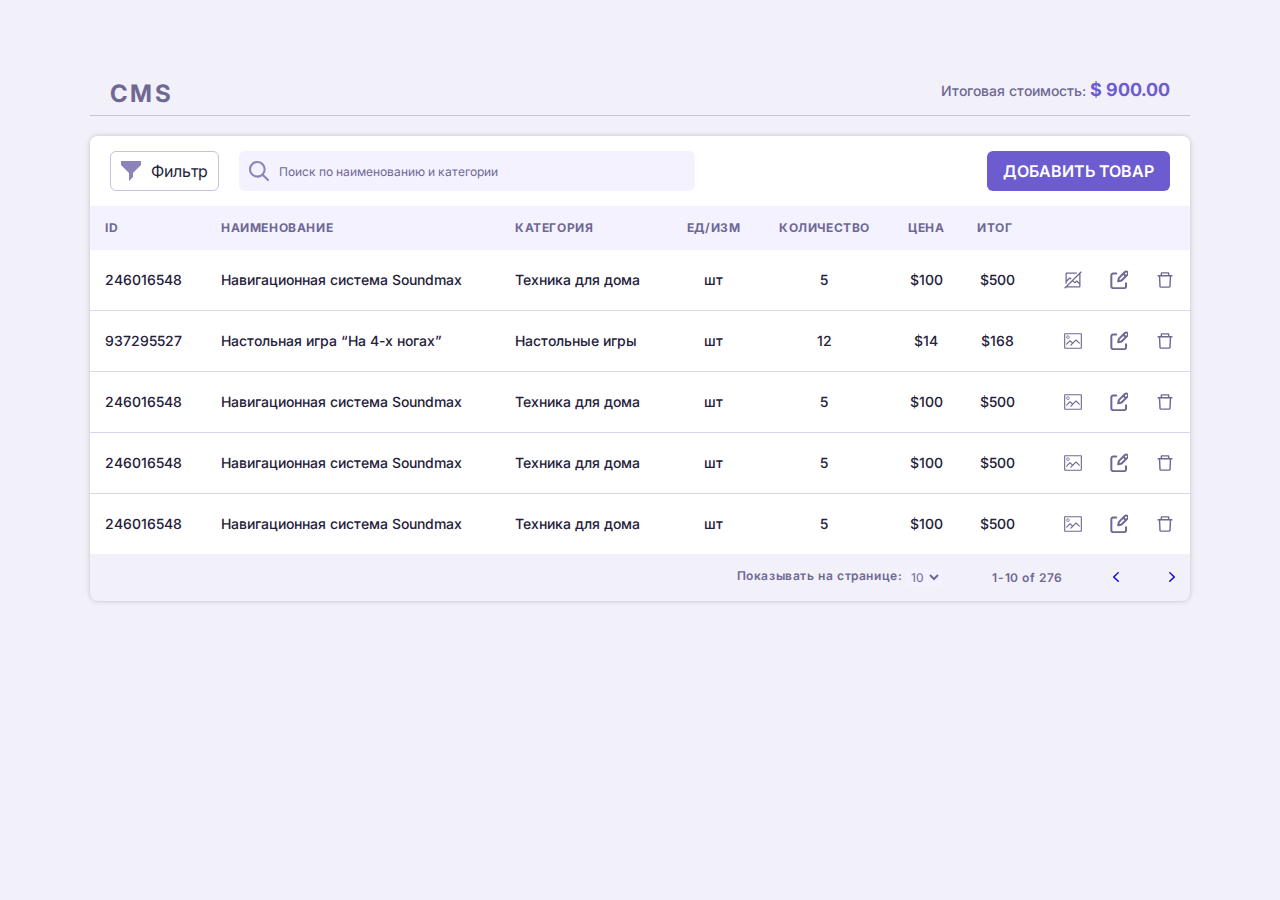
<file: index.html>
<!DOCTYPE html>
<html lang="ru">

<head>
  <meta charset="UTF-8">
  <meta name="viewport" content="width=device-width, initial-scale=1.0">
  <link rel="stylesheet" href="css/normalize.css">
  <link rel="stylesheet" href="css/style.css">
  <title>Modal</title>
</head>

<body>

  <section class="cms">
    <div class="container">
      <div class="cms__info">
        <h1 class="cms__title">CMS</h1>
        <p class="cms__total">Итоговая стоимость: <span class="cms__price">$ 900.00</span></p>
      </div>

      <div class="cms__goods goods">
        <div class="goods-filter">

          <button class="goods-filter__button" type="button">Фильтр</button>

          <form class="goods-filter__form">

            <button class="goods-filter__form-btn" type="button">
              <svg width="20" height="20" viewBox="0 0 20 20" fill="none" xmlns="http://www.w3.org/2000/svg">
                <path
                  d="M13.4097 14.8822C11.7399 16.1799 9.63851 16.7922 7.53338 16.5942C5.42824 16.3963 3.47766 15.403 2.07881 13.8166C0.679961 12.2303 -0.0619809 10.1701 0.00405863 8.05565C0.0700982 5.94118 0.939153 3.9314 2.43427 2.43552C3.92939 0.939633 5.93814 0.0701341 8.05152 0.00406071C10.1649 -0.0620127 12.224 0.680308 13.8096 2.07987C15.3951 3.47944 16.3879 5.43102 16.5857 7.53723C16.7836 9.64345 16.1717 11.7459 14.8745 13.4166L19.6936 18.2201C20.1016 18.6267 20.1022 19.2872 19.695 19.6946C19.2878 20.1021 18.6273 20.1017 18.2204 19.6939L13.4201 14.8822H13.4097ZM8.31916 14.5495C9.13773 14.5495 9.94829 14.3882 10.7045 14.0748C11.4608 13.7614 12.148 13.302 12.7268 12.7229C13.3056 12.1438 13.7647 11.4563 14.078 10.6996C14.3913 9.94298 14.5525 9.13201 14.5525 8.31302C14.5525 7.49403 14.3913 6.68306 14.078 5.92641C13.7647 5.16976 13.3056 4.48225 12.7268 3.90314C12.148 3.32402 11.4608 2.86465 10.7045 2.55123C9.94829 2.23782 9.13773 2.07651 8.31916 2.07651C6.66598 2.07651 5.08051 2.73356 3.91153 3.90314C2.74256 5.07271 2.08583 6.659 2.08583 8.31302C2.08583 9.96705 2.74256 11.5533 3.91153 12.7229C5.08051 13.8925 6.66598 14.5495 8.31916 14.5495Z"
                  fill="#8B83BA" />
              </svg>
            </button>

            <input class="goods-filter__search" type="search" placeholder="Поиск по наименованию и категории">
          </form>

          <button class="goods-filter__btn" type="button">Добавить товар</button>
        </div>

        <div class="table-wrapper">
          <table class="table-wrapper__box table">
            <thead class="table__head">
              <tr class="table__head-row">
                <th class="table__head-info table__info_left">ID</th>
                <th class="table__head-info table__info_left">Наименование</th>
                <th class="table__head-info table__info_left">Категория</th>
                <th class="table__head-info">Ед/изм</th>
                <th class="table__head-info">Количество</th>
                <th class="table__head-info">Цена</th>
                <th class="table__head-info table__info_left" colspan="2">Итог</th>
              </tr>
            </thead>

            <tbody class="table__body">
              <tr class="table__head-row">
                <td class="table__info table__info_left">246016548</td>
                <td class="table__info table__info_left">Навигационная система Soundmax</td>
                <td class="table__info table__info_left">Техника для дома</td>
                <td class="table__info">шт</td>
                <td class="table__info">5</td>
                <td class="table__info">$100</td>
                <td class="table__info">$500</td>
                <td class="table__info table__info_btn">
                  <button class="table__button table__button_no-img" type="button" disabled>
                    <svg width="20" height="20" viewBox="0 0 20 20" fill="currentColor"
                      xmlns="http://www.w3.org/2000/svg">
                      <path
                        d="M18.75 2.13375L17.8663 1.25L1.25 17.8663L2.13375 18.75L3.38375 17.5H16.25C16.5814 17.4995 16.899 17.3676 17.1333 17.1333C17.3676 16.899 17.4995 16.5814 17.5 16.25V3.38375L18.75 2.13375ZM16.25 16.25H4.63375L9.50437 11.3794L10.9913 12.8663C11.2257 13.1006 11.5435 13.2322 11.875 13.2322C12.2065 13.2322 12.5243 13.1006 12.7587 12.8663L13.75 11.875L16.25 14.3731V16.25ZM16.25 12.605L14.6337 10.9888C14.3993 10.7544 14.0815 10.6228 13.75 10.6228C13.4185 10.6228 13.1007 10.7544 12.8663 10.9888L11.875 11.98L10.3894 10.4944L16.25 4.63375V12.605Z"
                        fill="currentColor" />
                      <path
                        d="M3.75 13.75V11.875L6.875 8.75187L7.73313 9.61062L8.61812 8.72563L7.75875 7.86625C7.52434 7.63191 7.20646 7.50027 6.875 7.50027C6.54354 7.50027 6.22566 7.63191 5.99125 7.86625L3.75 10.1075V3.75H13.75V2.5H3.75C3.41858 2.50033 3.10083 2.63213 2.86648 2.86648C2.63213 3.10083 2.50033 3.41858 2.5 3.75V13.75H3.75Z"
                        fill="currentColor" />
                    </svg>
                  </button>
                  <button class="table__button table__button_edit" type="button">
                    <svg width="18" height="19" viewBox="0 0 18 19" fill="none" xmlns="http://www.w3.org/2000/svg">
                      <path
                        d="M13.5629 3.86078L15.6394 5.93629L13.5629 3.86078ZM14.8982 2.03233L9.28343 7.64709C8.99332 7.9368 8.79546 8.3059 8.7148 8.70789L8.19617 11.304L10.7923 10.7844C11.1942 10.704 11.5629 10.5069 11.8531 10.2167L17.4678 4.60196C17.6366 4.43324 17.7704 4.23293 17.8617 4.01248C17.953 3.79203 18 3.55576 18 3.31714C18 3.07853 17.953 2.84225 17.8617 2.6218C17.7704 2.40136 17.6366 2.20105 17.4678 2.03233C17.2991 1.8636 17.0988 1.72976 16.8784 1.63845C16.6579 1.54714 16.4216 1.50014 16.183 1.50014C15.9444 1.50014 15.7081 1.54714 15.4877 1.63845C15.2672 1.72976 15.0669 1.8636 14.8982 2.03233V2.03233Z"
                        stroke="#6E6893" stroke-width="2" stroke-linecap="round" stroke-linejoin="round" />
                      <path
                        d="M16.0394 13.2648V16.206C16.0394 16.726 15.8328 17.2248 15.4651 17.5925C15.0973 17.9602 14.5986 18.1668 14.0786 18.1668H3.29415C2.77411 18.1668 2.27537 17.9602 1.90765 17.5925C1.53993 17.2248 1.33334 16.726 1.33334 16.206V5.42157C1.33334 4.90154 1.53993 4.4028 1.90765 4.03508C2.27537 3.66735 2.77411 3.46077 3.29415 3.46077H6.23535"
                        stroke="#6E6893" stroke-width="2" stroke-linecap="round" stroke-linejoin="round" />
                    </svg>
                  </button>
                  <button class="table__button table__button_delete" type="button">
                    <svg width="20" height="20" viewBox="0 0 20 20" fill="currentColor"
                      xmlns="http://www.w3.org/2000/svg">
                      <path
                        d="M7.03125 3.59375H6.875C6.96094 3.59375 7.03125 3.52344 7.03125 3.4375V3.59375H12.9688V3.4375C12.9688 3.52344 13.0391 3.59375 13.125 3.59375H12.9688V5H14.375V3.4375C14.375 2.74805 13.8145 2.1875 13.125 2.1875H6.875C6.18555 2.1875 5.625 2.74805 5.625 3.4375V5H7.03125V3.59375ZM16.875 5H3.125C2.7793 5 2.5 5.2793 2.5 5.625V6.25C2.5 6.33594 2.57031 6.40625 2.65625 6.40625H3.83594L4.31836 16.6211C4.34961 17.2871 4.90039 17.8125 5.56641 17.8125H14.4336C15.1016 17.8125 15.6504 17.2891 15.6816 16.6211L16.1641 6.40625H17.3438C17.4297 6.40625 17.5 6.33594 17.5 6.25V5.625C17.5 5.2793 17.2207 5 16.875 5ZM14.2832 16.4062H5.7168L5.24414 6.40625H14.7559L14.2832 16.4062Z"
                        fill="currentColor" />
                    </svg>
                  </button>
                </td>
              </tr>

              <tr class="table__head-row">
                <td class="table__info table__info_left">937295527</td>
                <td class="table__info table__info_left">Настольная игра “На 4-х ногах”</td>
                <td class="table__info table__info_left">Настольные игры</td>
                <td class="table__info">шт</td>
                <td class="table__info">12</td>
                <td class="table__info">$14</td>
                <td class="table__info">$168</td>
                <td class="table__info table__info_btn">
                  <button class="table__button table__button_img" type="button">
                    <svg width="20" height="20" viewBox="0 0 20 20" fill="currentColor"
                      xmlns="http://www.w3.org/2000/svg">
                      <path
                        d="M17.7778 2.22222H2.22223C1.92754 2.22222 1.64493 2.33928 1.43655 2.54766C1.22818 2.75603 1.11111 3.03865 1.11111 3.33333V16.6667C1.11111 16.9614 1.22818 17.244 1.43655 17.4523C1.64493 17.6607 1.92754 17.7778 2.22223 17.7778H17.7778C18.0725 17.7778 18.3551 17.6607 18.5635 17.4523C18.7718 17.244 18.8889 16.9614 18.8889 16.6667V3.33333C18.8889 3.03865 18.7718 2.75603 18.5635 2.54766C18.3551 2.33928 18.0725 2.22222 17.7778 2.22222ZM2.22223 16.6667V3.33333H17.7778V16.6667H2.22223Z"
                        fill="currentColor" />
                      <path
                        d="M4.95555 7.77778C5.28518 7.77778 5.60741 7.68003 5.8815 7.49689C6.15558 7.31376 6.3692 7.05346 6.49535 6.74892C6.62149 6.44437 6.6545 6.10926 6.59019 5.78596C6.52588 5.46266 6.36715 5.16569 6.13406 4.9326C5.90097 4.69951 5.604 4.54078 5.2807 4.47647C4.9574 4.41216 4.62228 4.44516 4.31774 4.57131C4.0132 4.69746 3.7529 4.91108 3.56976 5.18516C3.38663 5.45924 3.28888 5.78147 3.28888 6.11111C3.28888 6.55314 3.46447 6.97706 3.77703 7.28962C4.0896 7.60218 4.51352 7.77778 4.95555 7.77778ZM4.95555 5.22222C5.13158 5.22112 5.30399 5.27232 5.45089 5.36932C5.5978 5.46632 5.71259 5.60476 5.78072 5.76708C5.84885 5.9294 5.86725 6.1083 5.83358 6.28109C5.79992 6.45389 5.7157 6.61279 5.59161 6.73766C5.46752 6.86253 5.30915 6.94774 5.13657 6.98249C4.96399 7.01724 4.78498 6.99997 4.62223 6.93285C4.45949 6.86574 4.32033 6.75182 4.22241 6.60552C4.12449 6.45923 4.07222 6.28715 4.07221 6.11111C4.07367 5.87729 4.1672 5.65345 4.33255 5.48811C4.49789 5.32277 4.72172 5.22923 4.95555 5.22778V5.22222Z"
                        fill="currentColor" />
                      <path
                        d="M12.6555 8.53888L9.65555 11.5389L7.43332 9.31666C7.32923 9.21318 7.18843 9.15511 7.04166 9.15511C6.89489 9.15511 6.75408 9.21318 6.64999 9.31666L3.28888 12.7222V14.2944L7.0611 10.5222L8.88888 12.3222L6.80555 14.4055H8.33332L13.0278 9.7111L16.6667 13.3333V11.7667L13.4389 8.53888C13.3348 8.43541 13.194 8.37733 13.0472 8.37733C12.9004 8.37733 12.7596 8.43541 12.6555 8.53888Z"
                        fill="currentColor" />
                    </svg>
                  </button>
                  <button class="table__button table__button_edit" type="button">
                    <svg width="18" height="19" viewBox="0 0 18 19" fill="none" xmlns="http://www.w3.org/2000/svg">
                      <path
                        d="M13.5629 3.86078L15.6394 5.93629L13.5629 3.86078ZM14.8982 2.03233L9.28343 7.64709C8.99332 7.9368 8.79546 8.3059 8.7148 8.70789L8.19617 11.304L10.7923 10.7844C11.1942 10.704 11.5629 10.5069 11.8531 10.2167L17.4678 4.60196C17.6366 4.43324 17.7704 4.23293 17.8617 4.01248C17.953 3.79203 18 3.55576 18 3.31714C18 3.07853 17.953 2.84225 17.8617 2.6218C17.7704 2.40136 17.6366 2.20105 17.4678 2.03233C17.2991 1.8636 17.0988 1.72976 16.8784 1.63845C16.6579 1.54714 16.4216 1.50014 16.183 1.50014C15.9444 1.50014 15.7081 1.54714 15.4877 1.63845C15.2672 1.72976 15.0669 1.8636 14.8982 2.03233V2.03233Z"
                        stroke="#6E6893" stroke-width="2" stroke-linecap="round" stroke-linejoin="round" />
                      <path
                        d="M16.0394 13.2648V16.206C16.0394 16.726 15.8328 17.2248 15.4651 17.5925C15.0973 17.9602 14.5986 18.1668 14.0786 18.1668H3.29415C2.77411 18.1668 2.27537 17.9602 1.90765 17.5925C1.53993 17.2248 1.33334 16.726 1.33334 16.206V5.42157C1.33334 4.90154 1.53993 4.4028 1.90765 4.03508C2.27537 3.66735 2.77411 3.46077 3.29415 3.46077H6.23535"
                        stroke="#6E6893" stroke-width="2" stroke-linecap="round" stroke-linejoin="round" />
                    </svg>
                  </button>
                  <button class="table__button table__button_delete" type="button">
                    <svg width="20" height="20" viewBox="0 0 20 20" fill="currentColor"
                      xmlns="http://www.w3.org/2000/svg">
                      <path
                        d="M7.03125 3.59375H6.875C6.96094 3.59375 7.03125 3.52344 7.03125 3.4375V3.59375H12.9688V3.4375C12.9688 3.52344 13.0391 3.59375 13.125 3.59375H12.9688V5H14.375V3.4375C14.375 2.74805 13.8145 2.1875 13.125 2.1875H6.875C6.18555 2.1875 5.625 2.74805 5.625 3.4375V5H7.03125V3.59375ZM16.875 5H3.125C2.7793 5 2.5 5.2793 2.5 5.625V6.25C2.5 6.33594 2.57031 6.40625 2.65625 6.40625H3.83594L4.31836 16.6211C4.34961 17.2871 4.90039 17.8125 5.56641 17.8125H14.4336C15.1016 17.8125 15.6504 17.2891 15.6816 16.6211L16.1641 6.40625H17.3438C17.4297 6.40625 17.5 6.33594 17.5 6.25V5.625C17.5 5.2793 17.2207 5 16.875 5ZM14.2832 16.4062H5.7168L5.24414 6.40625H14.7559L14.2832 16.4062Z"
                        fill="currentColor" />
                    </svg>
                  </button>
                </td>
              </tr>

              <tr class="table__head-row">
                <td class="table__info table__info_left">246016548</td>
                <td class="table__info table__info_left">Навигационная система Soundmax</td>
                <td class="table__info table__info_left">Техника для дома</td>
                <td class="table__info">шт</td>
                <td class="table__info">5</td>
                <td class="table__info">$100</td>
                <td class="table__info">$500</td>
                <td class="table__info table__info_btn">
                  <button class="table__button table__button_img" type="button">
                    <svg width="20" height="20" viewBox="0 0 20 20" fill="currentColor"
                      xmlns="http://www.w3.org/2000/svg">
                      <path
                        d="M17.7778 2.22222H2.22223C1.92754 2.22222 1.64493 2.33928 1.43655 2.54766C1.22818 2.75603 1.11111 3.03865 1.11111 3.33333V16.6667C1.11111 16.9614 1.22818 17.244 1.43655 17.4523C1.64493 17.6607 1.92754 17.7778 2.22223 17.7778H17.7778C18.0725 17.7778 18.3551 17.6607 18.5635 17.4523C18.7718 17.244 18.8889 16.9614 18.8889 16.6667V3.33333C18.8889 3.03865 18.7718 2.75603 18.5635 2.54766C18.3551 2.33928 18.0725 2.22222 17.7778 2.22222ZM2.22223 16.6667V3.33333H17.7778V16.6667H2.22223Z"
                        fill="currentColor" />
                      <path
                        d="M4.95555 7.77778C5.28518 7.77778 5.60741 7.68003 5.8815 7.49689C6.15558 7.31376 6.3692 7.05346 6.49535 6.74892C6.62149 6.44437 6.6545 6.10926 6.59019 5.78596C6.52588 5.46266 6.36715 5.16569 6.13406 4.9326C5.90097 4.69951 5.604 4.54078 5.2807 4.47647C4.9574 4.41216 4.62228 4.44516 4.31774 4.57131C4.0132 4.69746 3.7529 4.91108 3.56976 5.18516C3.38663 5.45924 3.28888 5.78147 3.28888 6.11111C3.28888 6.55314 3.46447 6.97706 3.77703 7.28962C4.0896 7.60218 4.51352 7.77778 4.95555 7.77778ZM4.95555 5.22222C5.13158 5.22112 5.30399 5.27232 5.45089 5.36932C5.5978 5.46632 5.71259 5.60476 5.78072 5.76708C5.84885 5.9294 5.86725 6.1083 5.83358 6.28109C5.79992 6.45389 5.7157 6.61279 5.59161 6.73766C5.46752 6.86253 5.30915 6.94774 5.13657 6.98249C4.96399 7.01724 4.78498 6.99997 4.62223 6.93285C4.45949 6.86574 4.32033 6.75182 4.22241 6.60552C4.12449 6.45923 4.07222 6.28715 4.07221 6.11111C4.07367 5.87729 4.1672 5.65345 4.33255 5.48811C4.49789 5.32277 4.72172 5.22923 4.95555 5.22778V5.22222Z"
                        fill="currentColor" />
                      <path
                        d="M12.6555 8.53888L9.65555 11.5389L7.43332 9.31666C7.32923 9.21318 7.18843 9.15511 7.04166 9.15511C6.89489 9.15511 6.75408 9.21318 6.64999 9.31666L3.28888 12.7222V14.2944L7.0611 10.5222L8.88888 12.3222L6.80555 14.4055H8.33332L13.0278 9.7111L16.6667 13.3333V11.7667L13.4389 8.53888C13.3348 8.43541 13.194 8.37733 13.0472 8.37733C12.9004 8.37733 12.7596 8.43541 12.6555 8.53888Z"
                        fill="currentColor" />
                    </svg>
                  </button>
                  <button class="table__button table__button_edit" type="button">
                    <svg width="18" height="19" viewBox="0 0 18 19" fill="none" xmlns="http://www.w3.org/2000/svg">
                      <path
                        d="M13.5629 3.86078L15.6394 5.93629L13.5629 3.86078ZM14.8982 2.03233L9.28343 7.64709C8.99332 7.9368 8.79546 8.3059 8.7148 8.70789L8.19617 11.304L10.7923 10.7844C11.1942 10.704 11.5629 10.5069 11.8531 10.2167L17.4678 4.60196C17.6366 4.43324 17.7704 4.23293 17.8617 4.01248C17.953 3.79203 18 3.55576 18 3.31714C18 3.07853 17.953 2.84225 17.8617 2.6218C17.7704 2.40136 17.6366 2.20105 17.4678 2.03233C17.2991 1.8636 17.0988 1.72976 16.8784 1.63845C16.6579 1.54714 16.4216 1.50014 16.183 1.50014C15.9444 1.50014 15.7081 1.54714 15.4877 1.63845C15.2672 1.72976 15.0669 1.8636 14.8982 2.03233V2.03233Z"
                        stroke="#6E6893" stroke-width="2" stroke-linecap="round" stroke-linejoin="round" />
                      <path
                        d="M16.0394 13.2648V16.206C16.0394 16.726 15.8328 17.2248 15.4651 17.5925C15.0973 17.9602 14.5986 18.1668 14.0786 18.1668H3.29415C2.77411 18.1668 2.27537 17.9602 1.90765 17.5925C1.53993 17.2248 1.33334 16.726 1.33334 16.206V5.42157C1.33334 4.90154 1.53993 4.4028 1.90765 4.03508C2.27537 3.66735 2.77411 3.46077 3.29415 3.46077H6.23535"
                        stroke="#6E6893" stroke-width="2" stroke-linecap="round" stroke-linejoin="round" />
                    </svg>
                  </button>
                  <button class="table__button table__button_delete" type="button">
                    <svg width="20" height="20" viewBox="0 0 20 20" fill="currentColor"
                      xmlns="http://www.w3.org/2000/svg">
                      <path
                        d="M7.03125 3.59375H6.875C6.96094 3.59375 7.03125 3.52344 7.03125 3.4375V3.59375H12.9688V3.4375C12.9688 3.52344 13.0391 3.59375 13.125 3.59375H12.9688V5H14.375V3.4375C14.375 2.74805 13.8145 2.1875 13.125 2.1875H6.875C6.18555 2.1875 5.625 2.74805 5.625 3.4375V5H7.03125V3.59375ZM16.875 5H3.125C2.7793 5 2.5 5.2793 2.5 5.625V6.25C2.5 6.33594 2.57031 6.40625 2.65625 6.40625H3.83594L4.31836 16.6211C4.34961 17.2871 4.90039 17.8125 5.56641 17.8125H14.4336C15.1016 17.8125 15.6504 17.2891 15.6816 16.6211L16.1641 6.40625H17.3438C17.4297 6.40625 17.5 6.33594 17.5 6.25V5.625C17.5 5.2793 17.2207 5 16.875 5ZM14.2832 16.4062H5.7168L5.24414 6.40625H14.7559L14.2832 16.4062Z"
                        fill="currentColor" />
                    </svg>
                  </button>
                </td>
              </tr>

              <tr class="table__head-row">
                <td class="table__info table__info_left">246016548</td>
                <td class="table__info table__info_left">Навигационная система Soundmax</td>
                <td class="table__info table__info_left">Техника для дома</td>
                <td class="table__info">шт</td>
                <td class="table__info">5</td>
                <td class="table__info">$100</td>
                <td class="table__info">$500</td>
                <td class="table__info table__info_btn">
                  <button class="table__button table__button_img" type="button">
                    <svg width="20" height="20" viewBox="0 0 20 20" fill="currentColor"
                      xmlns="http://www.w3.org/2000/svg">
                      <path
                        d="M17.7778 2.22222H2.22223C1.92754 2.22222 1.64493 2.33928 1.43655 2.54766C1.22818 2.75603 1.11111 3.03865 1.11111 3.33333V16.6667C1.11111 16.9614 1.22818 17.244 1.43655 17.4523C1.64493 17.6607 1.92754 17.7778 2.22223 17.7778H17.7778C18.0725 17.7778 18.3551 17.6607 18.5635 17.4523C18.7718 17.244 18.8889 16.9614 18.8889 16.6667V3.33333C18.8889 3.03865 18.7718 2.75603 18.5635 2.54766C18.3551 2.33928 18.0725 2.22222 17.7778 2.22222ZM2.22223 16.6667V3.33333H17.7778V16.6667H2.22223Z"
                        fill="currentColor" />
                      <path
                        d="M4.95555 7.77778C5.28518 7.77778 5.60741 7.68003 5.8815 7.49689C6.15558 7.31376 6.3692 7.05346 6.49535 6.74892C6.62149 6.44437 6.6545 6.10926 6.59019 5.78596C6.52588 5.46266 6.36715 5.16569 6.13406 4.9326C5.90097 4.69951 5.604 4.54078 5.2807 4.47647C4.9574 4.41216 4.62228 4.44516 4.31774 4.57131C4.0132 4.69746 3.7529 4.91108 3.56976 5.18516C3.38663 5.45924 3.28888 5.78147 3.28888 6.11111C3.28888 6.55314 3.46447 6.97706 3.77703 7.28962C4.0896 7.60218 4.51352 7.77778 4.95555 7.77778ZM4.95555 5.22222C5.13158 5.22112 5.30399 5.27232 5.45089 5.36932C5.5978 5.46632 5.71259 5.60476 5.78072 5.76708C5.84885 5.9294 5.86725 6.1083 5.83358 6.28109C5.79992 6.45389 5.7157 6.61279 5.59161 6.73766C5.46752 6.86253 5.30915 6.94774 5.13657 6.98249C4.96399 7.01724 4.78498 6.99997 4.62223 6.93285C4.45949 6.86574 4.32033 6.75182 4.22241 6.60552C4.12449 6.45923 4.07222 6.28715 4.07221 6.11111C4.07367 5.87729 4.1672 5.65345 4.33255 5.48811C4.49789 5.32277 4.72172 5.22923 4.95555 5.22778V5.22222Z"
                        fill="currentColor" />
                      <path
                        d="M12.6555 8.53888L9.65555 11.5389L7.43332 9.31666C7.32923 9.21318 7.18843 9.15511 7.04166 9.15511C6.89489 9.15511 6.75408 9.21318 6.64999 9.31666L3.28888 12.7222V14.2944L7.0611 10.5222L8.88888 12.3222L6.80555 14.4055H8.33332L13.0278 9.7111L16.6667 13.3333V11.7667L13.4389 8.53888C13.3348 8.43541 13.194 8.37733 13.0472 8.37733C12.9004 8.37733 12.7596 8.43541 12.6555 8.53888Z"
                        fill="currentColor" />
                    </svg>
                  </button>
                  <button class="table__button table__button_edit" type="button">
                    <svg width="18" height="19" viewBox="0 0 18 19" fill="none" xmlns="http://www.w3.org/2000/svg">
                      <path
                        d="M13.5629 3.86078L15.6394 5.93629L13.5629 3.86078ZM14.8982 2.03233L9.28343 7.64709C8.99332 7.9368 8.79546 8.3059 8.7148 8.70789L8.19617 11.304L10.7923 10.7844C11.1942 10.704 11.5629 10.5069 11.8531 10.2167L17.4678 4.60196C17.6366 4.43324 17.7704 4.23293 17.8617 4.01248C17.953 3.79203 18 3.55576 18 3.31714C18 3.07853 17.953 2.84225 17.8617 2.6218C17.7704 2.40136 17.6366 2.20105 17.4678 2.03233C17.2991 1.8636 17.0988 1.72976 16.8784 1.63845C16.6579 1.54714 16.4216 1.50014 16.183 1.50014C15.9444 1.50014 15.7081 1.54714 15.4877 1.63845C15.2672 1.72976 15.0669 1.8636 14.8982 2.03233V2.03233Z"
                        stroke="#6E6893" stroke-width="2" stroke-linecap="round" stroke-linejoin="round" />
                      <path
                        d="M16.0394 13.2648V16.206C16.0394 16.726 15.8328 17.2248 15.4651 17.5925C15.0973 17.9602 14.5986 18.1668 14.0786 18.1668H3.29415C2.77411 18.1668 2.27537 17.9602 1.90765 17.5925C1.53993 17.2248 1.33334 16.726 1.33334 16.206V5.42157C1.33334 4.90154 1.53993 4.4028 1.90765 4.03508C2.27537 3.66735 2.77411 3.46077 3.29415 3.46077H6.23535"
                        stroke="#6E6893" stroke-width="2" stroke-linecap="round" stroke-linejoin="round" />
                    </svg>
                  </button>
                  <button class="table__button table__button_delete" type="button">
                    <svg width="20" height="20" viewBox="0 0 20 20" fill="currentColor"
                      xmlns="http://www.w3.org/2000/svg">
                      <path
                        d="M7.03125 3.59375H6.875C6.96094 3.59375 7.03125 3.52344 7.03125 3.4375V3.59375H12.9688V3.4375C12.9688 3.52344 13.0391 3.59375 13.125 3.59375H12.9688V5H14.375V3.4375C14.375 2.74805 13.8145 2.1875 13.125 2.1875H6.875C6.18555 2.1875 5.625 2.74805 5.625 3.4375V5H7.03125V3.59375ZM16.875 5H3.125C2.7793 5 2.5 5.2793 2.5 5.625V6.25C2.5 6.33594 2.57031 6.40625 2.65625 6.40625H3.83594L4.31836 16.6211C4.34961 17.2871 4.90039 17.8125 5.56641 17.8125H14.4336C15.1016 17.8125 15.6504 17.2891 15.6816 16.6211L16.1641 6.40625H17.3438C17.4297 6.40625 17.5 6.33594 17.5 6.25V5.625C17.5 5.2793 17.2207 5 16.875 5ZM14.2832 16.4062H5.7168L5.24414 6.40625H14.7559L14.2832 16.4062Z"
                        fill="currentColor" />
                    </svg>
                  </button>
                </td>
              </tr>

              <tr class="table__head-row">
                <td class="table__info table__info_left">246016548</td>
                <td class="table__info table__info_left">Навигационная система Soundmax</td>
                <td class="table__info table__info_left">Техника для дома</td>
                <td class="table__info">шт</td>
                <td class="table__info">5</td>
                <td class="table__info">$100</td>
                <td class="table__info">$500</td>
                <td class="table__info table__info_btn">
                  <button class="table__button table__button_img" type="button">
                    <svg width="20" height="20" viewBox="0 0 20 20" fill="currentColor"
                      xmlns="http://www.w3.org/2000/svg">
                      <path
                        d="M17.7778 2.22222H2.22223C1.92754 2.22222 1.64493 2.33928 1.43655 2.54766C1.22818 2.75603 1.11111 3.03865 1.11111 3.33333V16.6667C1.11111 16.9614 1.22818 17.244 1.43655 17.4523C1.64493 17.6607 1.92754 17.7778 2.22223 17.7778H17.7778C18.0725 17.7778 18.3551 17.6607 18.5635 17.4523C18.7718 17.244 18.8889 16.9614 18.8889 16.6667V3.33333C18.8889 3.03865 18.7718 2.75603 18.5635 2.54766C18.3551 2.33928 18.0725 2.22222 17.7778 2.22222ZM2.22223 16.6667V3.33333H17.7778V16.6667H2.22223Z"
                        fill="currentColor" />
                      <path
                        d="M4.95555 7.77778C5.28518 7.77778 5.60741 7.68003 5.8815 7.49689C6.15558 7.31376 6.3692 7.05346 6.49535 6.74892C6.62149 6.44437 6.6545 6.10926 6.59019 5.78596C6.52588 5.46266 6.36715 5.16569 6.13406 4.9326C5.90097 4.69951 5.604 4.54078 5.2807 4.47647C4.9574 4.41216 4.62228 4.44516 4.31774 4.57131C4.0132 4.69746 3.7529 4.91108 3.56976 5.18516C3.38663 5.45924 3.28888 5.78147 3.28888 6.11111C3.28888 6.55314 3.46447 6.97706 3.77703 7.28962C4.0896 7.60218 4.51352 7.77778 4.95555 7.77778ZM4.95555 5.22222C5.13158 5.22112 5.30399 5.27232 5.45089 5.36932C5.5978 5.46632 5.71259 5.60476 5.78072 5.76708C5.84885 5.9294 5.86725 6.1083 5.83358 6.28109C5.79992 6.45389 5.7157 6.61279 5.59161 6.73766C5.46752 6.86253 5.30915 6.94774 5.13657 6.98249C4.96399 7.01724 4.78498 6.99997 4.62223 6.93285C4.45949 6.86574 4.32033 6.75182 4.22241 6.60552C4.12449 6.45923 4.07222 6.28715 4.07221 6.11111C4.07367 5.87729 4.1672 5.65345 4.33255 5.48811C4.49789 5.32277 4.72172 5.22923 4.95555 5.22778V5.22222Z"
                        fill="currentColor" />
                      <path
                        d="M12.6555 8.53888L9.65555 11.5389L7.43332 9.31666C7.32923 9.21318 7.18843 9.15511 7.04166 9.15511C6.89489 9.15511 6.75408 9.21318 6.64999 9.31666L3.28888 12.7222V14.2944L7.0611 10.5222L8.88888 12.3222L6.80555 14.4055H8.33332L13.0278 9.7111L16.6667 13.3333V11.7667L13.4389 8.53888C13.3348 8.43541 13.194 8.37733 13.0472 8.37733C12.9004 8.37733 12.7596 8.43541 12.6555 8.53888Z"
                        fill="currentColor" />
                    </svg>
                  </button>
                  <button class="table__button table__button_edit" type="button">
                    <svg width="18" height="19" viewBox="0 0 18 19" fill="none" xmlns="http://www.w3.org/2000/svg">
                      <path
                        d="M13.5629 3.86078L15.6394 5.93629L13.5629 3.86078ZM14.8982 2.03233L9.28343 7.64709C8.99332 7.9368 8.79546 8.3059 8.7148 8.70789L8.19617 11.304L10.7923 10.7844C11.1942 10.704 11.5629 10.5069 11.8531 10.2167L17.4678 4.60196C17.6366 4.43324 17.7704 4.23293 17.8617 4.01248C17.953 3.79203 18 3.55576 18 3.31714C18 3.07853 17.953 2.84225 17.8617 2.6218C17.7704 2.40136 17.6366 2.20105 17.4678 2.03233C17.2991 1.8636 17.0988 1.72976 16.8784 1.63845C16.6579 1.54714 16.4216 1.50014 16.183 1.50014C15.9444 1.50014 15.7081 1.54714 15.4877 1.63845C15.2672 1.72976 15.0669 1.8636 14.8982 2.03233V2.03233Z"
                        stroke="#6E6893" stroke-width="2" stroke-linecap="round" stroke-linejoin="round" />
                      <path
                        d="M16.0394 13.2648V16.206C16.0394 16.726 15.8328 17.2248 15.4651 17.5925C15.0973 17.9602 14.5986 18.1668 14.0786 18.1668H3.29415C2.77411 18.1668 2.27537 17.9602 1.90765 17.5925C1.53993 17.2248 1.33334 16.726 1.33334 16.206V5.42157C1.33334 4.90154 1.53993 4.4028 1.90765 4.03508C2.27537 3.66735 2.77411 3.46077 3.29415 3.46077H6.23535"
                        stroke="#6E6893" stroke-width="2" stroke-linecap="round" stroke-linejoin="round" />
                    </svg>
                  </button>
                  <button class="table__button table__button_delete" type="button">
                    <svg width="20" height="20" viewBox="0 0 20 20" fill="currentColor"
                      xmlns="http://www.w3.org/2000/svg">
                      <path
                        d="M7.03125 3.59375H6.875C6.96094 3.59375 7.03125 3.52344 7.03125 3.4375V3.59375H12.9688V3.4375C12.9688 3.52344 13.0391 3.59375 13.125 3.59375H12.9688V5H14.375V3.4375C14.375 2.74805 13.8145 2.1875 13.125 2.1875H6.875C6.18555 2.1875 5.625 2.74805 5.625 3.4375V5H7.03125V3.59375ZM16.875 5H3.125C2.7793 5 2.5 5.2793 2.5 5.625V6.25C2.5 6.33594 2.57031 6.40625 2.65625 6.40625H3.83594L4.31836 16.6211C4.34961 17.2871 4.90039 17.8125 5.56641 17.8125H14.4336C15.1016 17.8125 15.6504 17.2891 15.6816 16.6211L16.1641 6.40625H17.3438C17.4297 6.40625 17.5 6.33594 17.5 6.25V5.625C17.5 5.2793 17.2207 5 16.875 5ZM14.2832 16.4062H5.7168L5.24414 6.40625H14.7559L14.2832 16.4062Z"
                        fill="currentColor" />
                    </svg>
                  </button>
                </td>
              </tr>
            </tbody>
          </table>
        </div>


        <div class="footer">
          <div class="footer__group">
            <p class="footer__group-page">Показывать на странице:</p>
            <select class="footer__group-select" name="page" id="page">
              <option value="ten" selected>10</option>
              <option value="twenty">20</option>
              <option value="thirty">30</option>
            </select>
          </div>
          <p class="footer__pages">1-10 of 276</p>

          <ul class="footer__list">
            <li class="footer__item">
              <a class="footer__item-link" href="#">
                <svg xmlns="http://www.w3.org/2000/svg" width="6" height="10" viewBox="0 0 6 10" fill="currentColor">
                  <path
                    d="M5.79971 1.10636C6.42812 0.51287 5.43313 -0.426818 4.80472 0.216126L0.196378 4.51891C-0.0654595 4.7662 -0.0654595 5.21131 0.196378 5.4586L4.80472 9.81084C5.43313 10.4043 6.42812 9.46464 5.79971 8.87115L1.71504 5.01348L5.79971 1.10636Z"
                    fill="currentColor" />
                </svg>
              </a>
            </li>

            <li class="footer__item">
              <a class="footer__item-link" href="#">
                <svg xmlns="http://www.w3.org/2000/svg" width="6" height="10" viewBox="0 0 6 10" fill="currentColor">
                  <path
                    d="M0.200293 1.10636C-0.428118 0.51287 0.566865 -0.426818 1.19528 0.216126L5.80362 4.51891C6.06546 4.7662 6.06546 5.21131 5.80362 5.4586L1.19528 9.81084C0.566865 10.4043 -0.428118 9.46464 0.200293 8.87115L4.28496 5.01348L0.200293 1.10636Z"
                    fill="currentColor" />
                </svg>
              </a>
            </li>
          </ul>

        </div>
      </div>
    </div>
  </section>

  <div class="overlay overlay-activ">
    <div class="modal modal_container">
      <p class="modal__text">Добавить ТОВАР</p>

      <button type="button" class="modal__button">
        <svg xmlns="http://www.w3.org/2000/svg" width="24" height="24" viewBox="0 0 24 24" fill="none">
          <path d="M2 2L22 22" stroke="#6E6893" stroke-width="3" stroke-linecap="round" />
          <path d="M2 22L22 2" stroke="#6E6893" stroke-width="3" stroke-linecap="round" />
        </svg>
      </button>

      <form class="modal-form" name="modal-form" action="https://jsonplaceholder.typicode.com/posts" method="post">

        <fieldset class="modal-form__fieldset">
          <label for="name" class="modal-form__label modal-form__label_name" id="form__name">Наименование
            <input class="modal-form__input" type="text" name="name" id="name" required>
          </label>

          <label for="category" class="modal-form__label modal-form__label_category" id="form__category">Категория
            <input class="modal-form__input" type="text" name="category" id="category" required>
          </label>

          <label for="units" class="modal-form__label modal-form__label_units ">Единицы измерения
            <input class="modal-form__input" type="text" inputmode="numeric" name="units" id="units" required>
          </label>

          <label for="description" class="modal-form__label modal-form__label_description">Описание
            <textarea class="modal-form__input" id="description" name="description" rows="5" required></textarea>
          </label>

          <label for="discount" class="modal-form__label modal-form__label_discount">Дисконт
            <div class="modal-form__group-checkbox">
              <input class="modal-form__checkbox" type="checkbox" name="discount">
              <input class="modal-form__input" type="text" name="discount" id="discount" disabled>
            </div>
          </label>

          <label for="quantity" class="modal-form__label modal-form__label_quantity" id="form__quantity">Количество
            <input class="modal-form__input" type="text" inputmode="numeric" name="quantity" id="quantity" required>
          </label>

          <label for="count" class="modal-form__label modal-form__label_count" id="form__count">Цена
            <input class="modal-form__input" type="text" inputmode="numeric" name="count" id="count" required>
          </label>

          <label for="image" class="modal-form__file">Добавить изображение</label>
          <input class="modal-form__img" name="modal-image" id="image" type="file" multiple>

        </fieldset>

        <div class="modal-form__info">
          <p class="modal-form__cost">Итоговая стоимость:<span class="modal-form__price">&nbsp;$900.00</span></p>

          <button class="modal-form__button" type="submit">Добавить товар</button>
        </div>

      </form>
    </div>
  </div>
</body>

</html>
</file>
<file: css/style.css>
@import url('https://fonts.googleapis.com/css2?family=Inter:wght@600;700&display=swap');
@import url('cms.css');
@import url('goods.css');
@import url('table.css');
@import url('footer.css');
@import url('modal.css');

html {
  box-sizing: border-box;
  border: none;
}

*,
*:after,
*:before {
  box-sizing: inherit;
}

img,
svg {
  max-width: 100%;
  max-height: 100%;
  height: auto;
}

button {
  padding: 0;
  cursor: pointer;
  border: none;
  background-color: transparent;
}

body {
  min-height: 100vh;
  margin: 0;
  font-family: 'Inter', sans-serif;
  font-size: 12px;
  font-weight: 400;
  background-color: #F2F0F9;
}

h1,
h2,
h3,
p,
figure,
fieldset {
  margin: 0;
}

fieldset {
  margin: 0;
  padding: 0;
  border: none
}

.container {
  max-width: 1130px;
  padding: 0 15px;
  margin: 0 auto;
}
</file>
